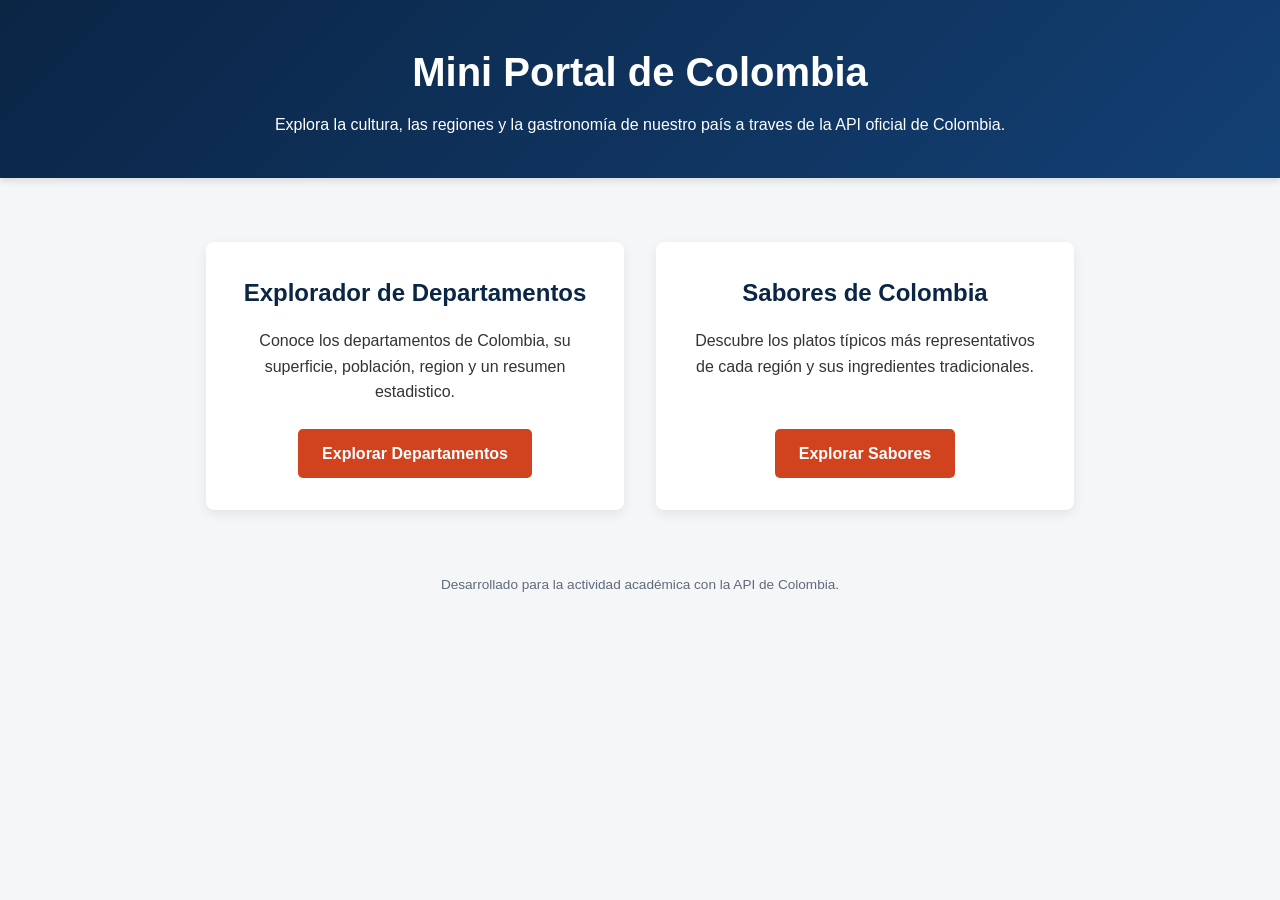
<file: portal-colombia-corregido/index.html>
<!DOCTYPE html>
<html lang="es">
<head>
    <meta charset="UTF-8">
    <meta name="viewport" content="width=device-width, initial-scale=1.0">
    <title>Mini Portal de Colombia | Departamentos y Sabores</title>
    <meta name="description" content="Mini portal web sobre Colombia: explora los departamentos con su región, población y superficie, y descubre los platos típicos del país con datos de la API de Colombia.">
    <meta name="theme-color" content="#0b2545">
    <link rel="stylesheet" href="css/styles.css">
</head>
<body>
    <header>
        <h1>Mini Portal de Colombia</h1> 
        <p>Explora la cultura, las regiones y la gastronomía de nuestro país a traves de la API oficial de Colombia.</p>
    </header>

    <main class="home-container">
        <section class="card-option">
            <h2>Explorador de Departamentos</h2>
            <p>Conoce los departamentos de Colombia, su superficie, población, region y un resumen estadistico.</p>
            <a href="pages/departamentos.html" class="btn">Explorar Departamentos</a>
        </section>

        <section class="card-option">
            <h2>Sabores de Colombia</h2>
            <p>Descubre los platos típicos más representativos de cada región y sus ingredientes tradicionales.</p>
            <a href="pages/sabores.html" class="btn">Explorar Sabores</a>
        </section>
    </main>

    <footer>
        <p>Desarrollado para la actividad académica con la API de Colombia.</p>
    </footer>
</body>
</html>
</file>
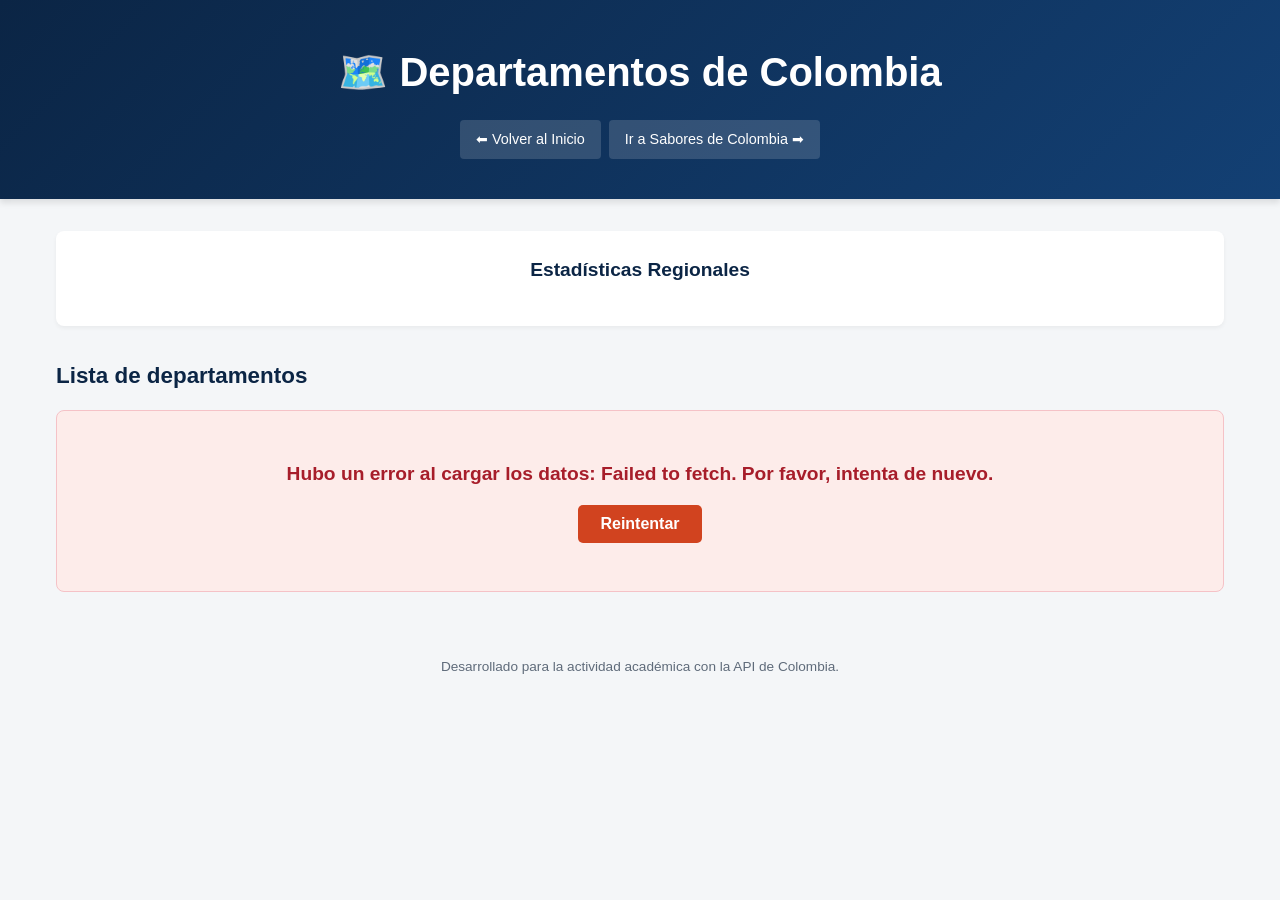
<file: portal-colombia-corregido/pages/departamentos.html>
<!DOCTYPE html>
<html lang="es">
<head>
    <meta charset="UTF-8">
    <meta name="viewport" content="width=device-width, initial-scale=1.0">
    <title>Departamentos de Colombia | Mini Portal</title>
    <meta name="description" content="Explora los departamentos de Colombia: región, población, superficie y descripción de cada uno, con datos de la API oficial de Colombia.">
    <meta name="theme-color" content="#0b2545">
    <link rel="stylesheet" href="../css/styles.css">
    <script src="../js/utils.js" defer></script>
    <script src="../js/departamentos.js" defer></script>
</head>
<body>
    <header>
        <h1>🗺️ Departamentos de Colombia</h1>
        <nav>
            <a href="../index.html" class="nav-link">⬅ Volver al Inicio</a>
            <a href="sabores.html" class="nav-link">Ir a Sabores de Colombia ➡</a>
        </nav>
    </header>

    <main class="container">
        <section id="stats-container" class="stats-box">
            <h2>Estadísticas Regionales</h2>
            <p id="total-departamentos" class="stats-total"></p>
            <div id="region-stats" class="region-stats-grid"></div>
        </section>

        <h2 class="section-title">Lista de departamentos</h2>

        <div id="loading" class="loading-msg" role="status">
            <div class="spinner" aria-hidden="true"></div>
            <p>Cargando departamentos... por favor espere.</p>
        </div>
        <div id="error-container" class="error-msg" role="alert" hidden></div>

        <section id="departments-grid" class="grid-container" aria-label="Departamentos de Colombia"></section>
    </main>

    <footer>
        <p>Desarrollado para la actividad académica con la API de Colombia.</p>
    </footer>
</body>
</html>
</file>
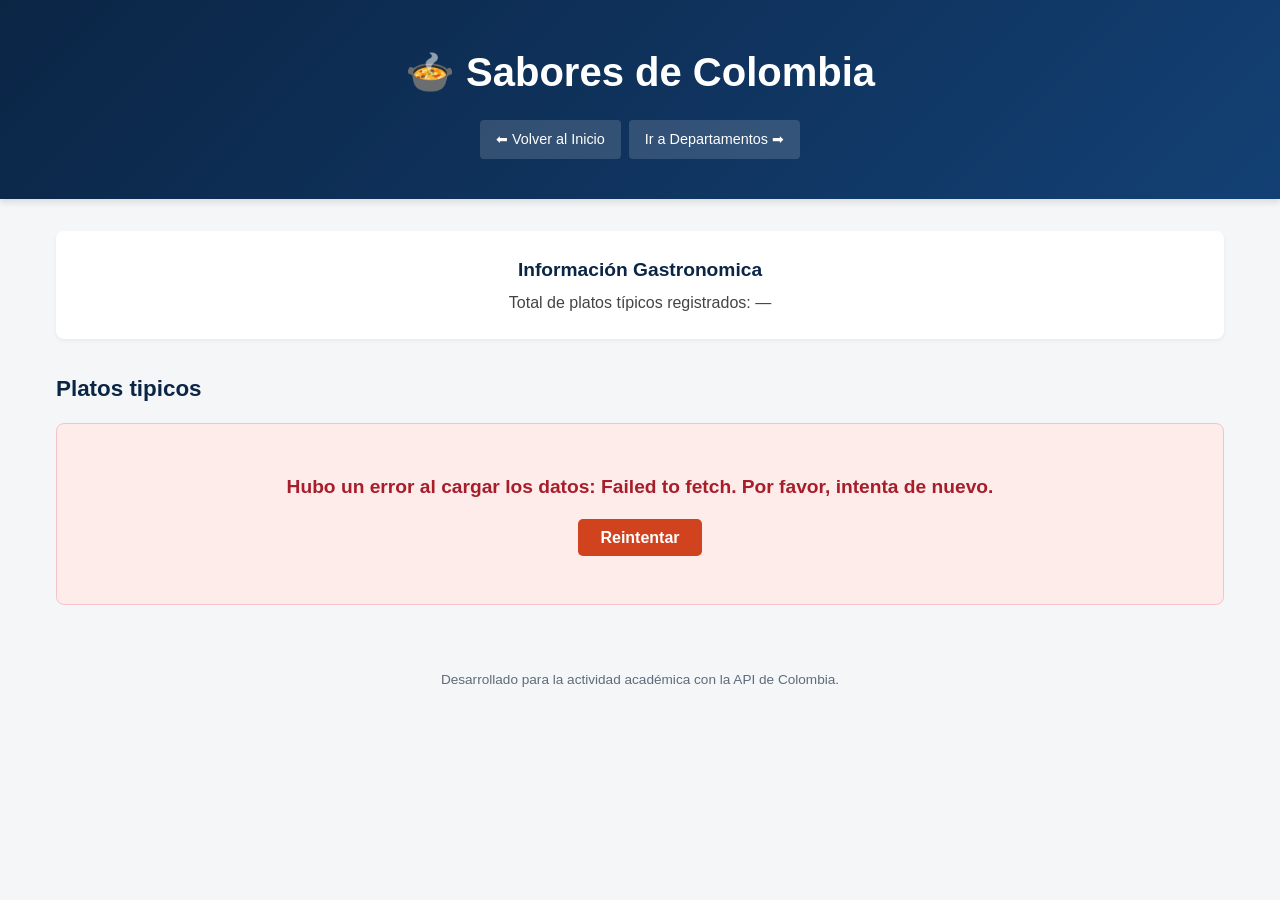
<file: portal-colombia-corregido/pages/sabores.html>
<!DOCTYPE html>
<html lang="es">
<head>
    <meta charset="UTF-8">
    <meta name="viewport" content="width=device-width, initial-scale=1.0">
    <title>Sabores de Colombia | Mini Portal</title>
    <meta name="description" content="Descubre los platos típicos de Colombia: nombre, descripción, departamento de origen e imagen, con datos de la API oficial de Colombia.">
    <meta name="theme-color" content="#0b2545">
    <link rel="stylesheet" href="../css/styles.css">
    <script src="../js/utils.js" defer></script>
    <script src="../js/sabores.js" defer></script>
</head>
<body>
    <header>
        <h1>🍲 Sabores de Colombia</h1>
        <nav>
            <a href="../index.html" class="nav-link">⬅ Volver al Inicio</a>
            <a href="departamentos.html" class="nav-link">Ir a Departamentos ➡</a>
        </nav>
    </header>

    <main class="container">
        <section id="stats-container" class="stats-box">
            <h2>Información Gastronomica</h2>
            <p class="stats-total">Total de platos típicos registrados: <span id="total-platos">Cargando...</span></p>
        </section>

        <h2 class="section-title">Platos tipicos</h2>

        <div id="loading" class="loading-msg" role="status">
            <div class="spinner" aria-hidden="true"></div>
            <p>Cargando platos tipicos... por favor espere.</p>
        </div>
        <div id="error-container" class="error-msg" role="alert" hidden></div>

        <section id="dishes-grid" class="grid-container" aria-label="Platos típicos de Colombia"></section>
    </main>

    <footer>
        <p>Desarrollado para la actividad académica con la API de Colombia.</p>
    </footer>
</body>
</html>
</file>
<file: portal-colombia-corregido/css/styles.css>
:root {
    --primary-color: #0b2545;
    --secondary-color: #134074;
    --accent-color: #d1431f;
    --accent-hover: #b53819;
    --bg-color: #f4f6f8;
    --card-bg: #ffffff;
    --text-color: #333333;
}

* {
    box-sizing: border-box;
    margin: 0;
    padding: 0;
    font-family: 'Segoe UI', Tahoma, Geneva, Verdana, sans-serif;
}

/* Necesario para que el atributo "hidden" funcione aunque un elemento tenga display propio */
[hidden] {
    display: none !important;
}

body {
    background-color: var(--bg-color);
    color: var(--text-color);
    line-height: 1.6;
    padding-bottom: 40px;
}

a:focus-visible,
button:focus-visible {
    outline: 3px solid #ffbf47;
    outline-offset: 2px;
}

/* ---------- Encabezado y navegación ---------- */
header {
    background: linear-gradient(135deg, var(--primary-color), var(--secondary-color));
    color: white;
    text-align: center;
    padding: 2.5rem 1rem;
    box-shadow: 0 4px 6px rgba(0, 0, 0, 0.1);
}

header h1 {
    font-size: 2.5rem;
    margin-bottom: 0.5rem;
}

nav {
    margin-top: 1rem;
    display: flex;
    flex-wrap: wrap;
    justify-content: center;
    gap: 0.5rem;
}

.nav-link {
    color: white;
    text-decoration: none;
    background: rgba(255, 255, 255, 0.15);
    padding: 0.5rem 1rem;
    border-radius: 4px;
    transition: background 0.3s ease;
    display: inline-block;
    font-size: 0.9rem;
}

.nav-link:hover {
    background: var(--accent-color);
}

/* ---------- Inicio ---------- */
.home-container {
    display: flex;
    justify-content: center;
    gap: 2rem;
    max-width: 900px;
    margin: 4rem auto;
    padding: 0 1rem;
    flex-wrap: wrap;
}

.card-option {
    background: var(--card-bg);
    padding: 2rem;
    border-radius: 8px;
    box-shadow: 0 4px 12px rgba(0, 0, 0, 0.08);
    flex: 1;
    min-width: 280px;
    text-align: center;
    transition: transform 0.3s ease;
    /* Columna: así el botón queda siempre abajo y alineado en las dos tarjetas */
    display: flex;
    flex-direction: column;
}

.card-option:hover {
    transform: translateY(-5px);
}

.card-option h2 {
    color: var(--primary-color);
    margin-bottom: 1rem;
}

.card-option p {
    margin-bottom: 1.5rem;
}

.btn {
    display: inline-block;
    margin-top: auto;
    align-self: center;
    background-color: var(--accent-color);
    color: white;
    padding: 0.75rem 1.5rem;
    border-radius: 5px;
    text-decoration: none;
    font-weight: bold;
    transition: background 0.2s;
}

.btn:hover {
    background-color: var(--accent-hover);
}

/* ---------- Páginas de datos ---------- */
.container {
    max-width: 1200px;
    margin: 2rem auto;
    padding: 0 1rem;
}

.stats-box {
    background: white;
    padding: 1.5rem;
    border-radius: 8px;
    margin-bottom: 2rem;
    box-shadow: 0 2px 4px rgba(0, 0, 0, 0.05);
    text-align: center;
}

.stats-box h2 {
    font-size: 1.2rem;
    color: var(--primary-color);
}

.stats-total {
    margin-top: 0.25rem;
    color: #444;
}

.section-title {
    color: var(--primary-color);
    margin-bottom: 1rem;
    font-size: 1.4rem;
}

.region-stats-grid {
    display: flex;
    flex-wrap: wrap;
    justify-content: center;
    gap: 15px;
    margin-top: 1rem;
}

.stat-badge {
    background: #eef2f7;
    padding: 0.5rem 1rem;
    border-radius: 20px;
    border-left: 6px solid var(--secondary-color);
    font-size: 0.9rem;
    font-weight: 600;
    color: var(--secondary-color);
}

.grid-container {
    display: grid;
    grid-template-columns: repeat(auto-fill, minmax(280px, 1fr));
    gap: 1.5rem;
}

.card {
    background: white;
    border-radius: 8px;
    overflow: hidden;
    box-shadow: 0 3px 10px rgba(0, 0, 0, 0.08);
    display: flex;
    flex-direction: column;
}

/* Franja de color según la región del departamento */
.card-departamento {
    border-top: 6px solid var(--region-color, var(--secondary-color));
}

.card img {
    width: 100%;
    height: 180px;
    object-fit: cover;
    background: #f1e4d3;
}

.card-content {
    padding: 1.25rem;
    flex: 1;
}

.card-content h3 {
    color: var(--primary-color);
    margin-bottom: 0.5rem;
}

.card-content p {
    font-size: 0.9rem;
    color: #444;
    margin-bottom: 0.5rem;
}

/* ---------- Carga y errores ---------- */
.loading-msg,
.error-msg {
    text-align: center;
    font-size: 1.2rem;
    padding: 3rem;
    font-weight: bold;
}

.spinner {
    width: 36px;
    height: 36px;
    margin: 0 auto 1rem;
    border: 4px solid #d5dde8;
    border-top-color: var(--accent-color);
    border-radius: 50%;
    animation: girar 0.9s linear infinite;
}

@keyframes girar {
    to {
        transform: rotate(360deg);
    }
}

@media (prefers-reduced-motion: reduce) {
    .spinner {
        animation: none;
    }
}

.error-msg {
    color: #a71d2a;
    background: #fdecea;
    border: 1px solid #f5c2c7;
    border-radius: 8px;
}

.btn-reintentar {
    margin-top: 1rem;
    background-color: var(--accent-color);
    color: white;
    border: none;
    padding: 0.6rem 1.4rem;
    border-radius: 5px;
    font-size: 1rem;
    font-weight: bold;
    cursor: pointer;
}

.btn-reintentar:hover {
    background-color: var(--accent-hover);
}

/* ---------- Pie de página ---------- */
footer {
    text-align: center;
    margin-top: 4rem;
    color: #5f6b7a;
    font-size: 0.85rem;
}

/* ---------- Celulares ---------- */
@media (max-width: 600px) {
    header h1 {
        font-size: 1.8rem;
    }

    .home-container {
        margin: 2rem auto;
    }
}
</file>
